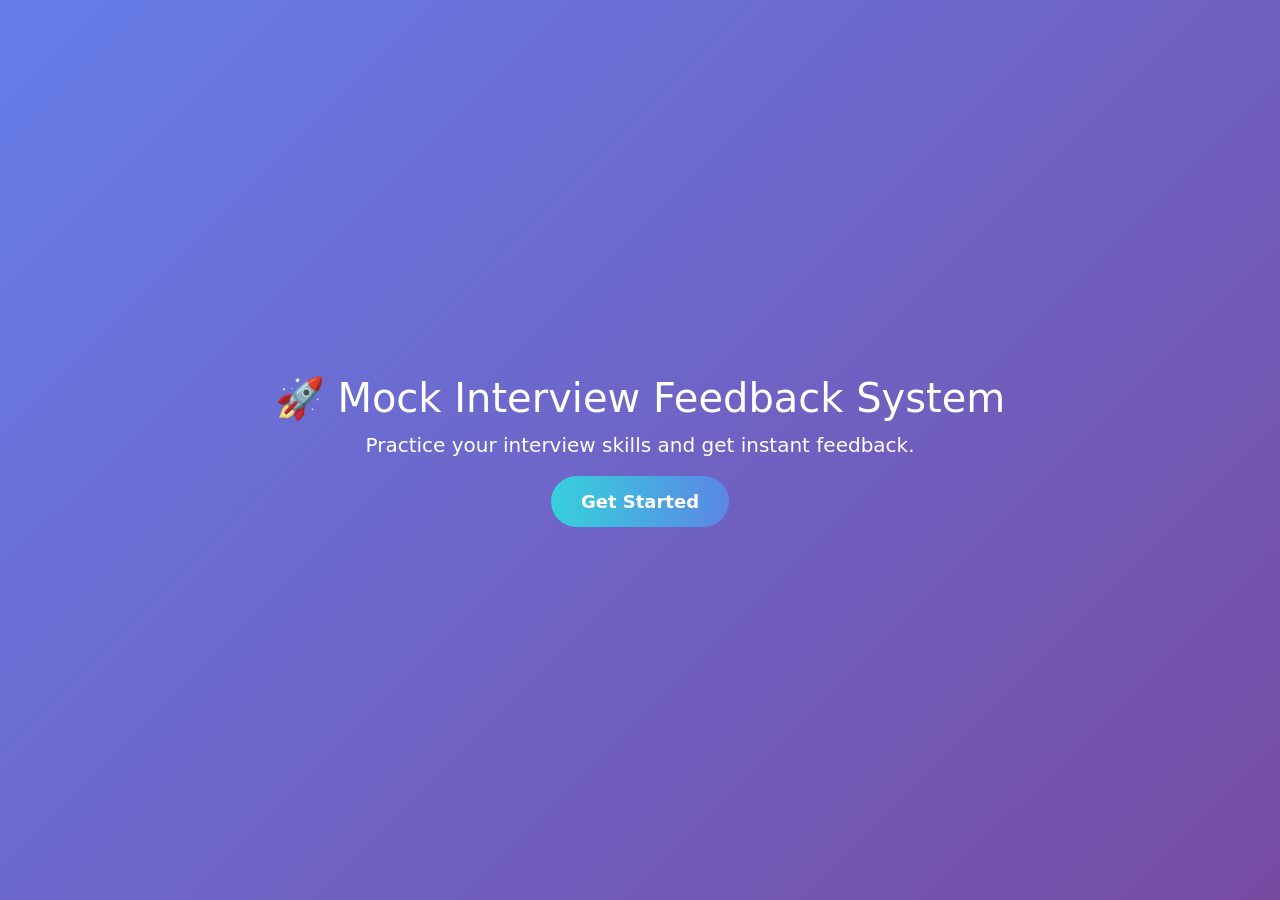
<file: mini project/templates/home.html>
<!DOCTYPE html>
<html lang="en">
<head>
  <meta charset="UTF-8">
  <title>Mock Interview - Home</title>
  <link href="https://cdn.jsdelivr.net/npm/bootstrap@5.3.0/dist/css/bootstrap.min.css" rel="stylesheet">
  <link rel="stylesheet" href="https://cdnjs.cloudflare.com/ajax/libs/animate.css/4.1.1/animate.min.css"/>
  <style>
    body {
      background: linear-gradient(135deg, #667eea, #764ba2);
      height: 100vh;
      color: white;
      display: flex;
      align-items: center;
      justify-content: center;
      text-align: center;
    }
    .btn-custom {
      background: linear-gradient(90deg, #36d1dc, #5b86e5);
      border: none;
      padding: 12px 30px;
      font-size: 18px;
      font-weight: bold;
      color: white;
      border-radius: 30px;
      transition: 0.3s;
    }
    .btn-custom:hover {
      background: linear-gradient(90deg, #5b86e5, #36d1dc);
    }
  </style>
</head>
<body>
  <div>
    <h1 class="animate__animated animate__fadeInDown">🚀 Mock Interview Feedback System</h1>
    <p class="lead animate__animated animate__fadeInUp">Practice your interview skills and get instant feedback.</p>
    <a href="/signin" class="btn btn-custom animate__animated animate__zoomIn">Get Started</a>
  </div>
</body>
</html>
</file>
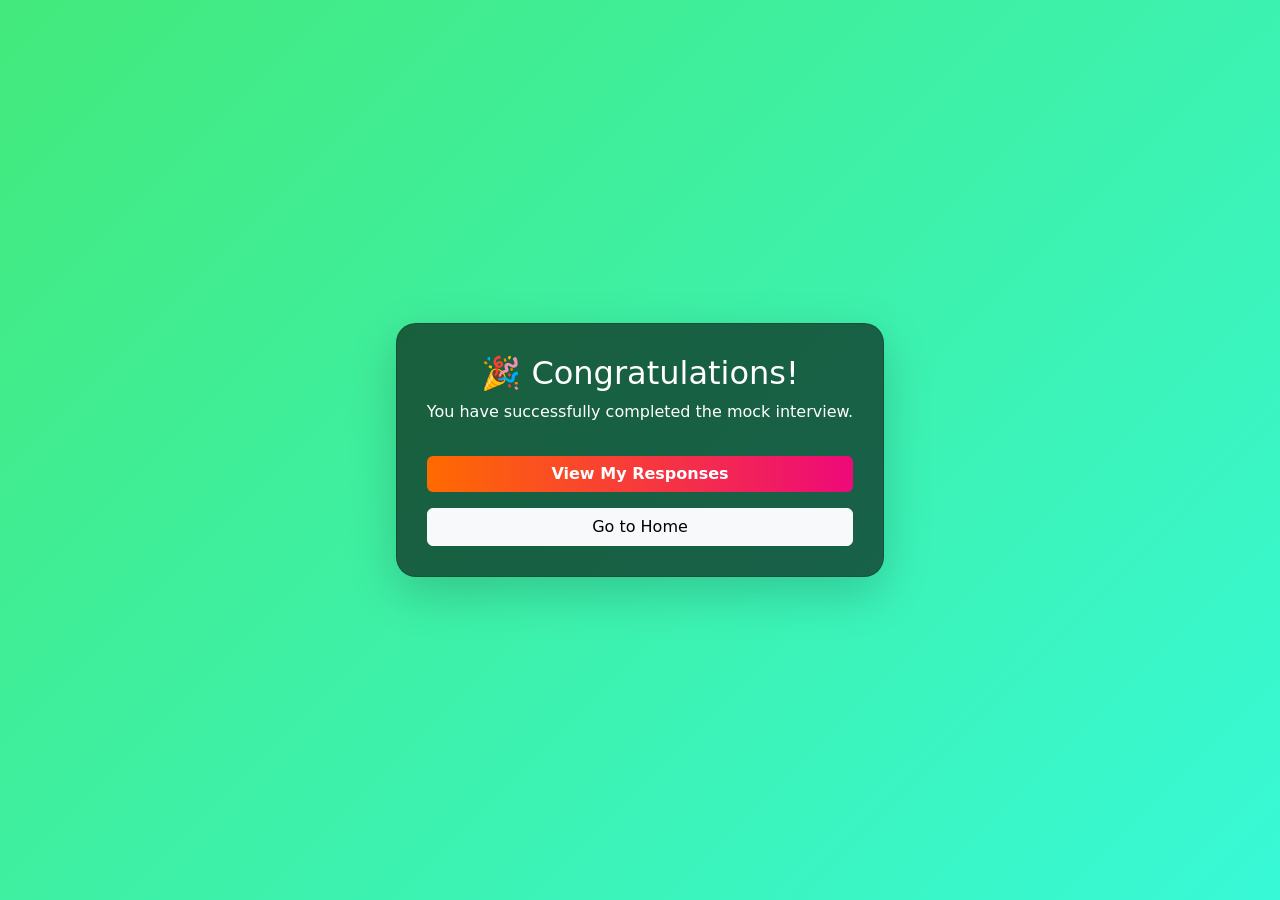
<file: mini project/templates/thankyou.html>
<!DOCTYPE html>
<html lang="en">
<head>
  <meta charset="UTF-8">
  <title>Interview Completed</title>
  <link href="https://cdn.jsdelivr.net/npm/bootstrap@5.3.0/dist/css/bootstrap.min.css" rel="stylesheet">
  <style>
    body {
      background: linear-gradient(135deg, #43e97b, #38f9d7);
      min-height: 100vh;
      display: flex;
      align-items: center;
      justify-content: center;
      text-align: center;
      color: white;
    }
    .card {
      border-radius: 20px;
      background: rgba(0, 0, 0, 0.6);
      color: white;
      padding: 30px;
    }
    .btn-custom {
      background: linear-gradient(90deg, #ff6a00, #ee0979);
      border: none;
      font-weight: bold;
      color: white;
    }
  </style>
</head>
<body>
  <div class="card shadow-lg">
    <h2>🎉 Congratulations!</h2>
    <p>You have successfully completed the mock interview.</p>
    <a href="/responses" class="btn btn-custom mt-3">View My Responses</a>
    <a href="/" class="btn btn-light mt-3">Go to Home</a>
  </div>
</body>
</html>
</file>
